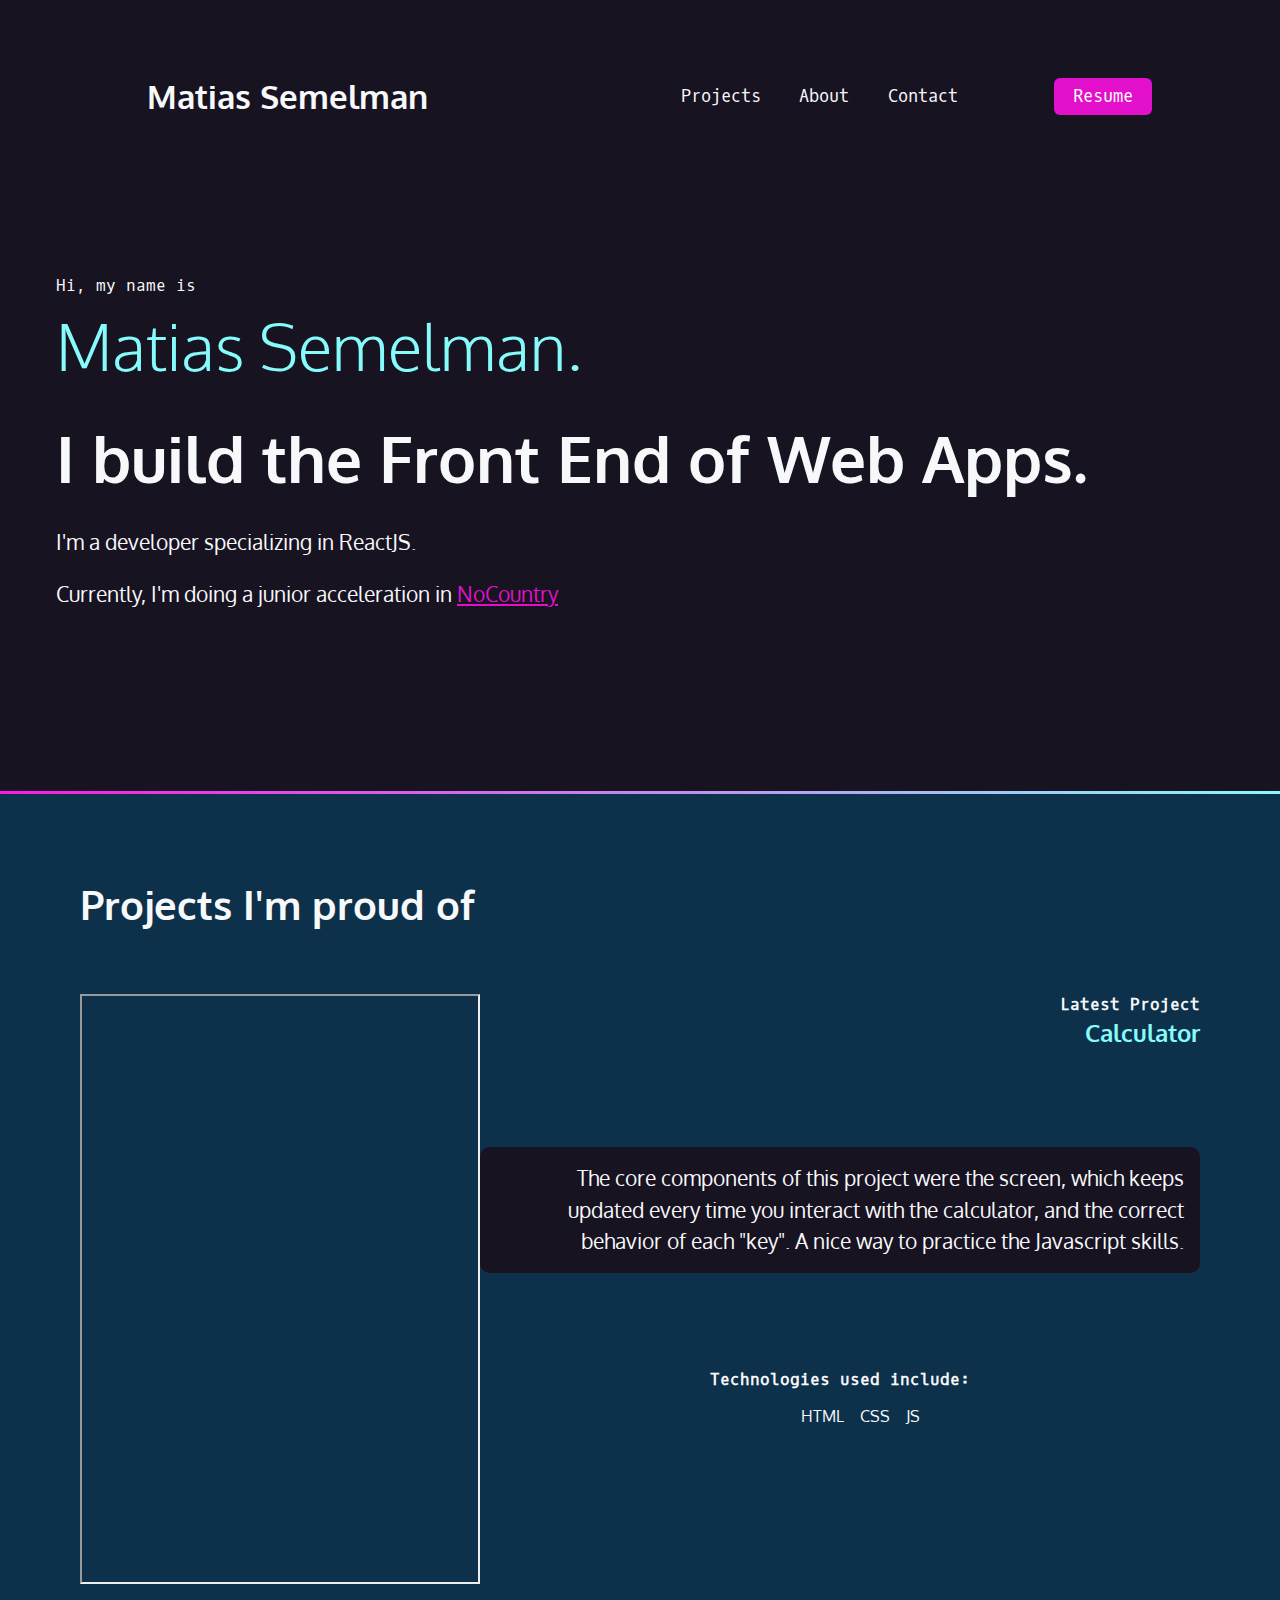
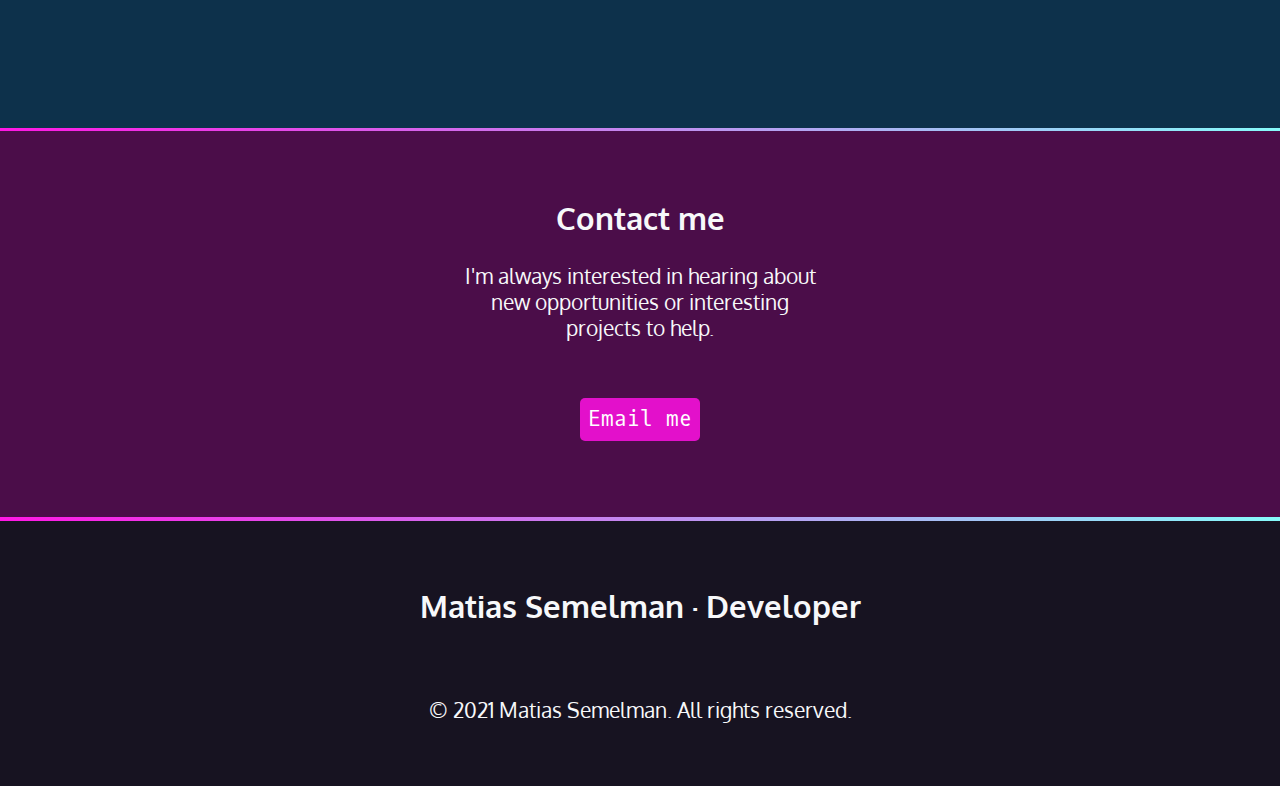
<file: index.html>
<!DOCTYPE html>
<html lang="en">
  <head>
    <meta charset="UTF-8" />
    <meta http-equiv="X-UA-Compatible" content="IE=edge" />
    <meta name="viewport" content="width=device-width, initial-scale=1.0" />
    <link
      rel="stylesheet"
      href="https://maxst.icons8.com/vue-static/landings/line-awesome/line-awesome/1.3.0/css/line-awesome.min.css"
    />
    <link rel="stylesheet" href="./css/styles.css" />
    <title>Matias Semelman</title>
  </head>

  <body>
    <nav>
      <ul>
        <div>
          <li class="logo">
            <h1><a href="/"><i class="las la-lg la-code"></i> Matias Semelman</a></h1>
          </li>
        </div>

        <div class="nav__links">
          <li><a href="#projects">Projects</a></li>
          <li><a href="./about.html">About</a></li>
          <li><a href="#contact">Contact</a></li>
          <li>
            <a target="_blank" href="https://www.linkedin.com/in/matias-semelman/"
              ><i class="lab la-lg la-linkedin"></i
            ></a>
          </li>
          <li>
            <a target="_blank" href="https://github.com/matiassemelman"
              ><i class="lab la-lg la-github"></i
            ></a>
          </li>
          <div>
            <li>
              <a class="button"
                href="https://drive.google.com/uc?export=download&id=1T356hbVGnLg-4xIewbXf45RjIhYniq-o"
                target="_blank"
                >Resume</a
              >
            </li>
          </div>
          
        </div>
      </ul>
    </nav>
    <section class="hero">
      <p class="name">Hi, my name is <span>Matias Semelman.</span></p>

      <h2>I build the Front End of Web Apps.</h2>

      <p>I'm a developer specializing in ReactJS.</p>
      <p>
        Currently, I'm doing a junior acceleration in
        <a href="http://nocountry.tech/" target="_blank">NoCountry</a>
      </p>
    </section>
    <div class="gradient"></div>
    <section class="projects" id="projects">
      <h2>Projects I'm proud of</h2>
      <article>
        <iframe class="calculator"
    title="calculator"
    scrolling="no"
    src="https://matiassemelman.github.io/JSCalculator/">
</iframe>

        <div class="text">
          <h4>Latest Project</h4>
          <h3>Calculator</h3>
    
          <p>The core components of this project were the screen, which keeps updated every time you interact with the calculator, and the correct behavior of each "key". A nice way to practice the Javascript skills.</p>
          <h4>Technologies used include:</h4>
          <ul>
            <li>HTML</li>
            <li>CSS</li>
            <li>JS</li>
          </ul>
        </div>
    
      </article>
     
    </section>
    <div class="gradient"></div>
    <div class="contact" id="contact">
      <section>
        <h2>Contact me</h2>
        <p>
          I'm always interested in hearing about new opportunities or interesting projects to help.
        </p>

        <p>
          <a class="button" href="mailto:matias.semelma@gmail.com">Email me</a>
        </p>
      </section>
    <div class="gradient"></div>

    </div>
    <footer>
    <h2>Matias Semelman &middot; Developer</h2>  

    <ul>
      <li>
        <a target="_blank" href="https://www.linkedin.com/in/matias-semelman/"
          ><i class="lab la-3x la-linkedin"></i
        ></a>
      </li>
      <li>
        <a target="_blank" href="https://github.com/matiassemelman"
          ><i class="lab la-3x la-github"></i
        ></a>
      </li>
      <li>
        <a href="mailto:matias.semelman@gmail.com"><i class="lar la-3x la-envelope"></i></a>
      </li>
    </ul>


<p>&copy; 2021 Matias Semelman. All rights reserved.</p> 
    </footer>
  </body>
</html>
</file>
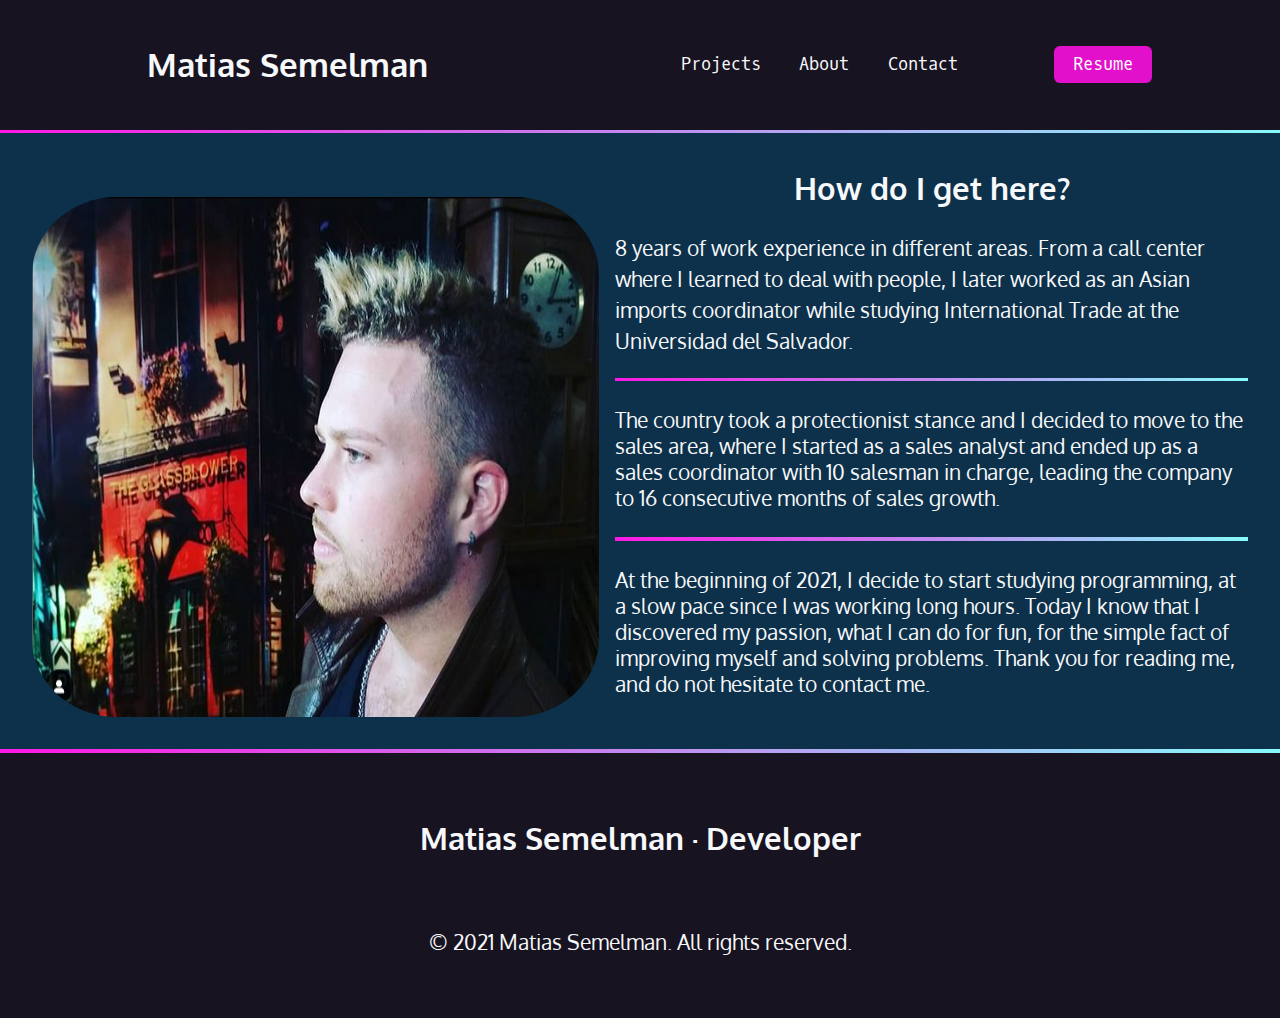
<file: about.html>
<!DOCTYPE html>
<html lang="en">
  <head>
    <meta charset="UTF-8" />
    <meta http-equiv="X-UA-Compatible" content="IE=edge" />
    <meta name="viewport" content="width=device-width, initial-scale=1.0" />
    <link
      rel="stylesheet"
      href="https://maxst.icons8.com/vue-static/landings/line-awesome/line-awesome/1.3.0/css/line-awesome.min.css"
    />
    <link rel="stylesheet" href="./css/about.css" />
    <title>Matias Semelman</title>
  </head>

  <body>
    <nav>
      <ul>
        <div>
          <li class="logo">
            <h1><a href="/"><i class="las la-lg la-code"></i> Matias Semelman</a></h1>
          </li>
        </div>

        <div class="nav__links">
          <li><a href="./index.html#projects">Projects</a></li>
          <li><a href="./about.html">About</a></li>
          <li><a href="./index.html#contact">Contact</a></li>
          <li>
            <a target="_blank" href="https://www.linkedin.com/in/matias-semelman/"
              ><i class="lab la-lg la-linkedin"></i
            ></a>
          </li>
          <li>
            <a target="_blank" href="https://github.com/matiassemelman"
              ><i class="lab la-lg la-github"></i
            ></a>
          </li>
          <li>
            <a class="button"
              href="https://drive.google.com/uc?export=download&id=1T356hbVGnLg-4xIewbXf45RjIhYniq-o"
              target="_blank"
              >Resume</a
            >
          </li>
        </div>
      </ul>
    </nav>
   
    <div class="gradient"></div>
   <section class="about">
<img src="./src/assets/Photo.png" alt="Photo">
<div>
  <h2>How do I get here?</h2>
  <p>
    8 years of work experience in different areas. From a call center where I learned to deal with people, I later worked as an Asian imports coordinator while studying International Trade at the Universidad del Salvador. 
    <div class="gradient"></div>

    <br>
    The country took a protectionist stance and I decided to move to the sales area, where I started as a sales analyst and ended up as a sales coordinator with 10 salesman in charge, leading the company to 16 consecutive months of sales growth.
<br>
<br>
<div class="gradient"></div>
<br>
    At the beginning of 2021, I decide to start studying programming, at a slow pace since I was working long hours.
      Today I know that I discovered my passion, what I can do for fun, for the simple fact of improving myself and solving problems.
      Thank you for reading me, and do not hesitate to contact me.</p>
</div>
   </section>
   <div class="gradient"></div>
    <footer>
    <h2>Matias Semelman &middot; Developer</h2>  

    <ul>
      <li>
        <a target="_blank" href="https://www.linkedin.com/in/matias-semelman/"
          ><i class="lab la-3x la-linkedin"></i
        ></a>
      </li>
      <li>
        <a target="_blank" href="https://github.com/matiassemelman"
          ><i class="lab la-3x la-github"></i
        ></a>
      </li>
      <li>
        <a href="mailto:matias.semelman@gmail.com"><i class="lar la-3x la-envelope"></i></a>
      </li>
    </ul>


<p>&copy; 2021 Matias Semelman. All rights reserved.</p> 
    </footer>
  </body>
</html>
</file>
<file: css/styles.css>
@import url("https://fonts.googleapis.com/css2?family=Oxygen+Mono&family=Oxygen:wght@300&display=swap");

:root {
  --black: #171321;
  --dkblue: #0d314b;
  --plum: #4b0d49;
  --hotmag: #ff17e4;
  --magenta: #e310cb;
  --aqua: #86fbfb;
  --white: #f7f8fa;
  --font-size: 1.3rem;
  --mono: "Oxygen mono", monospace;
  --sans: Oxygen, sans-serif;
}
/* border box model: https://css-tricks.com/box-sizing/ */
html {
  box-sizing: border-box;
}
*,
*::before,
*::after {
  box-sizing: inherit;
}

body {
  padding: 0;
  margin: 0;
  font-family: var(--sans);
  background-color: var(--black);
  color: var(--white);
  font-size: var(--font-size);
}

h1,
h2,
h3 {
  margin: 0;
  line-height: 1.5em;
}

a {
  color: var(--magenta);
}

a:hover {
  text-decoration: none;
  color: var(--hotmag);
}

.button:hover {
  color: var(--white);
  background-color: var(--hotmag);
}

.gradient {
  height: 0.2rem;
  background: rgb(255, 23, 228);
  background: linear-gradient(
    27deg,
    rgba(255, 23, 228, 1) 0%,
    rgba(134, 251, 251, 1) 100%
  );
}

/* =============================== NAVBAR ========================================== */
nav {
  font-family: var(--mono);
  font-size: 80%;
}

nav ul {
  font-family: var(--mono);
  list-style-type: none;
  padding: 0;
  margin: 0;
  display: flex;
  justify-content: space-between;
  align-items: center;
  margin: 4rem 8rem;
}

.logo {
  font-family: var(--sans);
}

.nav__links li:last-child {
  background-color: var(--magenta);
  border-radius: 6px;
}

.nav__links li:last-child:hover {
  background-color: var(--hotmag);
}

nav a {
  text-decoration: none;
  color: var(--white);
  display: block;
  margin-inline: 1rem;
}

nav ul div {
  display: flex;
}

nav a:hover,
nav i:hover {
  color: var(--magenta);
}

nav a:last-child {
  padding: 0.5rem 0.2rem;
}
nav a:hover {
  color: var(--magenta);
}

i {
  color: var(--aqua);
}

@media (max-width: 850px) {
  nav ul:first-child {
    display: block;
    margin-inline: 10%;
  }
}

@media (max-width: 630px) {
  nav > ul:first-child {
    margin-inline: 2%;
  }


  .nav__links > li > a {
    flex-wrap: wrap;
    margin-inline: 2px;
  }
}

/* =============================== HERO ========================================== */

.hero {
  padding: 4rem 1rem 10rem 1rem;
  padding-bottom: 10rem;
  max-width: 1200px;
  margin: 0 auto;
}

.hero p {
  line-height: 1.5;
}

.name {
  font-family: var(--mono);
  font-size: 1rem;
}

.name span {
  font-family: var(--sans);
  font-size: 4rem;
  color: var(--aqua);
  display: block;
  font-weight: 300;
}

.hero h2 {
  font-size: 4rem;
}
/* =============================== PROJECTS ========================================== */

.projects {
  padding: 5rem 5rem 9rem 5rem;
  background-color: var(--dkblue);
}

.projects h2 {
  font-size: 2.5rem;
  display: block;
  margin-bottom: calc(2.5rem * 1.5);
}

article {
  display: flex;
}

@media (max-width: 630px) {
  article {
    flex-wrap: wrap;
  }

  .text {
    margin-top: 2rem;
  }

  .text > * {
    text-align: center;
  }
}

.calculator {
  min-width: 400px;
  height: 590px;
}
.text {
  text-align: right;
}

.text h4 {
  font-size: 1rem;
  font-family: var(--mono);
  margin: 0;

}

.text h4:last-of-type {
  text-align: center;
}

.text h3 {
  color: var(--aqua);
}

.text p {
  background-color: var(--black);
  margin: 6rem 0;
  padding: 1rem 1rem 1rem 2rem;
  border-radius: 10px;
  line-height: 1.5;
}

.text ul {
  display: flex;
  justify-content: center;
  gap: 1rem;
  list-style-type: none;
  font-size: 1rem;
}

@media (max-width: 630px) {
  .text ul {
    justify-content: center;
  }
}


/* =============================== CONTACT ========================================== */

.contact {
  background-color: var(--plum);
}

.contact section {
  min-width: 300px;
  max-width: 400px;
  text-align: center;
  margin: 0 auto;
  padding: 4rem 1rem;
}

.contact p:last-child {
  margin-top: 4rem;
}

.button {
  background-color: var(--magenta);
  color: white;
  padding: 0.5rem;
  border-radius: 5px;
  text-decoration: none;
  font-family: var(--mono);
}

/* =============================== FOOTER ========================================== */

footer {
  margin-block: 3em;
  text-align: center;
}

footer ul {
  display: flex;
  list-style-type: none;
  justify-content: center;
}

footer i {
  color: var(--magenta);
  margin-inline: 0.5em;
}



/* SOME MOBILE ARRANGEMENTS */

@media (max-width: 630px) {
  nav ul {
    margin: 2em 0;
  }
  .nav__links {
    flex-wrap: wrap;
  }
  .hero {
    margin: 0;
    padding: 0;
  }

  .projects {
    margin: 0;
    padding: 0;
  }
  .projects h2 {
    font-size: 1rem;
  }
  .nav__links li:last-child {
    margin: 1em 100%;
  }
  
}
</file>
<file: css/about.css>
@import url("https://fonts.googleapis.com/css2?family=Oxygen+Mono&family=Oxygen:wght@300&display=swap");

:root {
  --black: #171321;
  --dkblue: #0d314b;
  --plum: #4b0d49;
  --hotmag: #ff17e4;
  --magenta: #e310cb;
  --aqua: #86fbfb;
  --white: #f7f8fa;
  --font-size: 1.3rem;
  --mono: "Oxygen mono", monospace;
  --sans: Oxygen, sans-serif;
}
/* border box model: https://css-tricks.com/box-sizing/ */
html {
  box-sizing: border-box;
}
*,
*::before,
*::after {
  box-sizing: inherit;
}

body {
  padding: 0;
  margin: 0;
  font-family: var(--sans);
  background-color: var(--black);
  color: var(--white);
  font-size: var(--font-size);
}

h1,
h2,
h3 {
  margin: 0;
  line-height: 1.5em;
}

a {
  color: var(--magenta);
}

a:hover {
  text-decoration: none;
  color: var(--hotmag);
}

.button:hover {
  color: var(--white);
  background-color: var(--hotmag);
}

.gradient {
  height: 0.2rem;
  background: rgb(255, 23, 228);
  background: linear-gradient(
    27deg,
    rgba(255, 23, 228, 1) 0%,
    rgba(134, 251, 251, 1) 100%
  );
}

/* =============================== NAVBAR ========================================== */
nav {
  font-family: var(--mono);
  font-size: 80%;
}

nav ul {
  font-family: var(--mono);
  list-style-type: none;
  padding: 0;
  margin: 0;
  display: flex;
  justify-content: space-between;
  align-items: center;
  margin: 2rem 8rem;
}

.logo {
  font-family: var(--sans);
}

.nav__links li:last-child {
  background-color: var(--magenta);
  border-radius: 6px;
}

.nav__links li:last-child:hover {
  background-color: var(--hotmag);
}

nav a {
  text-decoration: none;
  color: var(--white);
  display: block;
  margin-inline: 1rem;
}

nav ul div {
  display: flex;
}

nav a:hover,
nav i:hover {
  color: var(--magenta);
}

nav a:last-child {
  padding: 0.5rem 0.2rem;
}
nav a:hover {
  color: var(--magenta);
}

i {
  color: var(--aqua);
}

@media (max-width: 850px) {
  nav ul:first-child {
    display: block;
    margin-inline: 10%;
  }
}

@media (max-width: 630px) {
  nav > ul:first-child {
    margin-inline: 2%;
  }
  .nav__links > li > a {
    margin-inline: 8px;
  }
}

/* =============================== ABOUT ========================================== */

.about {
  display: flex;
  background-color: var(--dkblue);
  padding: 2rem;
}

.about h2 {
    text-align: center;
}
.about img {
    border-radius: 15%;
    margin: 2rem 1rem 0 0;
    max-width: 100%;
    min-height: 100%;
}

.about p {
  border-radius: 10px;
  line-height: 1.5;
  text-align: left;
}

@media (max-width: 1120px) {
    .about {
        flex-direction: column;
    }
    

    .about img {
        width: 400px;
        height: auto;
        padding: 0 auto;
    }
   
}

/* =============================== CONTACT ========================================== */

.contact {
  background-color: var(--plum);
}

.contact section {
  min-width: 300px;
  max-width: 400px;
  text-align: center;
  margin: 0 auto;
  padding: 4rem 1rem;
}

.contact p:last-child {
  margin-top: 4rem;
}

.button {
  background-color: var(--magenta);
  color: white;
  padding: 0.5rem;
  border-radius: 5px;
  text-decoration: none;
  font-family: var(--mono);
}

/* =============================== FOOTER ========================================== */

footer {
  margin-block: 3em;
  text-align: center;
}

footer ul {
  display: flex;
  list-style-type: none;
  justify-content: center;
}

footer i {
  color: var(--magenta);
  margin-inline: 0.5em;
}
</file>
